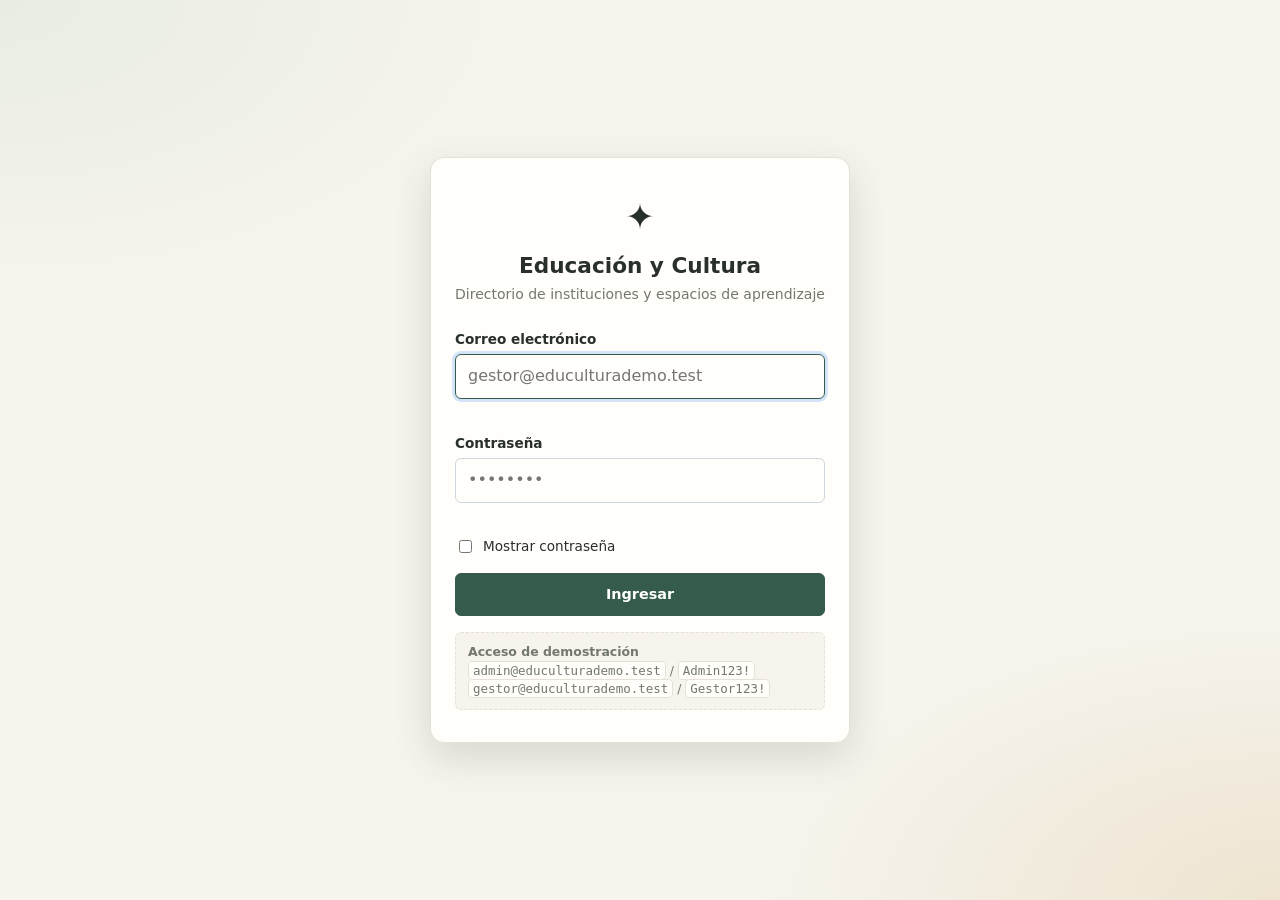
<file: frontend/index.html>
<!doctype html>
<html lang="es">
<head>
  <meta charset="UTF-8">
  <meta name="viewport" content="width=device-width, initial-scale=1">
  <title>Inicio · Educación y Cultura</title>
  <link rel="stylesheet" href="css/estilos.css">
  <script src="js/datos.js"></script>
  <script src="js/auth.js"></script>
</head>
<body>
  <script>EducacionCultura.auth.proteger();</script>
  <header class="nav">
    <div class="nav__interior">
      <a class="nav__marca" href="index.html"><span class="nav__logo" aria-hidden="true">✦</span><span>Educación y Cultura</span></a>
      <button class="nav__toggle" id="navToggle" type="button" aria-expanded="false" aria-controls="navMenu" aria-label="Abrir menú"><span></span><span></span><span></span></button>
      <nav class="nav__menu" id="navMenu" aria-label="Navegación principal">
        <a class="nav__link" href="index.html">Resumen</a>
        <a class="nav__link" href="instituciones.html">Instituciones</a>
      </nav>
      <div class="nav__usuario"><span class="nav__nombre" id="navUsuario">—</span><button class="btn btn--secundario btn--sm" id="btnSalir" type="button">Salir</button></div>
    </div>
  </header>
  <main class="contenedor">
    <div class="cabecera-pagina">
      <div><p class="sobrelinea">Directorio educativo y cultural</p><h1>Resumen general</h1><p>Una vista de las instituciones que impulsan el aprendizaje y la cultura.</p></div>
      <a class="btn btn--primario" href="instituciones.html">Explorar instituciones <span aria-hidden="true">→</span></a>
    </div>
    <section class="tarjetas" aria-label="Indicadores del directorio">
      <article class="tarjeta"><span class="tarjeta__icono" aria-hidden="true">⌂</span><span class="tarjeta__etiqueta">Instituciones</span><span class="tarjeta__valor" id="statInstituciones">—</span><span class="tarjeta__nota">en el directorio</span></article>
      <article class="tarjeta"><span class="tarjeta__icono" aria-hidden="true">◇</span><span class="tarjeta__etiqueta">Áreas representadas</span><span class="tarjeta__valor" id="statTipos">—</span><span class="tarjeta__nota">educación y cultura</span></article>
      <article class="tarjeta"><span class="tarjeta__icono" aria-hidden="true">✓</span><span class="tarjeta__etiqueta">Instituciones activas</span><span class="tarjeta__valor" id="statActivas">—</span><span class="tarjeta__nota">disponibles para consulta</span></article>
      <article class="tarjeta tarjeta--aviso"><span class="tarjeta__icono" aria-hidden="true">◷</span><span class="tarjeta__etiqueta">En revisión</span><span class="tarjeta__valor" id="statRevision">—</span><span class="tarjeta__nota">pendientes de verificar</span></article>
    </section>
    <div class="dashboard-grid">
      <section class="panel" aria-labelledby="tituloTipos">
        <div class="panel__cabecera"><div><p class="sobrelinea">Panorama</p><h2 id="tituloTipos">Áreas del directorio</h2></div></div>
        <div class="tabla-scroll"><table class="tabla"><thead><tr><th scope="col">Área</th><th scope="col" class="num">Instituciones</th></tr></thead><tbody id="tablaResumen"></tbody></table></div>
      </section>
      <section class="panel" aria-labelledby="tituloRecientes">
        <div class="panel__cabecera"><div><p class="sobrelinea">Actualizaciones</p><h2 id="tituloRecientes">Instituciones recientes</h2></div><a class="enlace-secundario" href="instituciones.html">Ver directorio →</a></div>
        <div class="tabla-scroll"><table class="tabla"><thead><tr><th scope="col">Institución</th><th scope="col">Área</th><th scope="col">Estado</th></tr></thead><tbody id="tablaRecientes"></tbody></table></div>
      </section>
    </div>
    <section class="areas" aria-labelledby="tituloAreas">
      <div><p class="sobrelinea">Conocimiento para todas las etapas</p><h2 id="tituloAreas">Un directorio, muchas formas de aprender</h2></div>
      <p>Encuentra propuestas educativas y culturales para distintas edades, intereses y comunidades.</p>
      <div class="areas__lista">
        <span>Academias e institutos</span><span>Bibliotecas</span><span>Colegios</span><span>Guarderías y Nidos</span><span>Idiomas</span>
      </div>
    </section>
  </main>
  <div class="alertas" id="alertas" role="status" aria-live="polite"></div>
  <script src="js/ui.js"></script>
  <script src="js/dashboard.js"></script>
</body>
</html>
</file>
<file: frontend/css/estilos.css>
/* ============================================================
   Educación y Cultura — estilos propios (sin Bootstrap)
   Fase 1: HTML + CSS + JS de interfaz
   Datos de ejemplo en localStorage (sin backend todavía)
   ============================================================ */

/* ---------- 1. Variables de diseño ---------- */
:root {
  --primario: #355c4b;
  --primario-oscuro: #254638;
  --primario-suave: #e6eee7;
  --exito: #39745c;
  --exito-suave: #e3eee7;
  --peligro: #ad5144;
  --peligro-suave: #f6e8e3;
  --aviso: #8a642d;
  --aviso-suave: #f5eddb;

  --fondo: #f6f4ed;
  --superficie: #fffefa;
  --borde: #e5e1d5;
  --texto: #292f2a;
  --texto-suave: #73786f;

  --radio: 10px;
  --radio-sm: 6px;
  --sombra: 0 2px 6px rgba(53, 60, 47, .06), 0 1px 2px rgba(53, 60, 47, .08);
  --sombra-lg: 0 14px 38px rgba(53, 60, 47, .16);

  --esp-1: .25rem;
  --esp-2: .5rem;
  --esp-3: 1rem;
  --esp-4: 1.5rem;
  --esp-5: 2rem;

  --nav-alto: 62px;
}

/* ---------- 2. Reset y base ---------- */
*,
*::before,
*::after { box-sizing: border-box; }

html { -webkit-text-size-adjust: 100%; }

body {
  margin: 0;
  min-height: 100vh;
  font-family: system-ui, -apple-system, "Segoe UI", Roboto, "Helvetica Neue", Arial, sans-serif;
  font-size: 15px;
  line-height: 1.55;
  color: var(--texto);
  background: var(--fondo);
}

h1, h2, h3, p, figure { margin: 0; }

h1 { font-size: 1.5rem; line-height: 1.25; }
h2 { font-size: 1.15rem; line-height: 1.3; }
h3 { font-size: 1rem; }

a { color: var(--primario); text-decoration: none; }
a:hover { text-decoration: underline; }

button, input, select { font: inherit; color: inherit; }

:focus-visible {
  outline: 3px solid rgba(13, 110, 253, .45);
  outline-offset: 2px;
}

.oculto { display: none !important; }

/* ---------- 3. Barra de navegación ---------- */
.nav {
  position: sticky;
  top: 0;
  z-index: 50;
  background: var(--superficie);
  border-bottom: 1px solid var(--borde);
  box-shadow: 0 2px 8px rgba(53, 60, 47, .035);
}

.nav__interior {
  display: flex;
  align-items: center;
  gap: var(--esp-3);
  max-width: 1180px;
  min-height: var(--nav-alto);
  margin: 0 auto;
  padding: 0 var(--esp-3);
  flex-wrap: wrap;
}

.nav__marca {
  display: inline-flex;
  align-items: center;
  gap: var(--esp-2);
  font-weight: 700;
  color: var(--texto);
  text-decoration: none;
  white-space: nowrap;
}
.nav__marca:hover { text-decoration: none; }
.nav__logo { font-size: 1.25rem; }
.nav__marca { letter-spacing: -.025em; }

.nav__toggle {
  display: none;
  margin-left: auto;
  width: 40px;
  height: 36px;
  padding: 8px;
  background: transparent;
  border: 1px solid var(--borde);
  border-radius: var(--radio-sm);
  cursor: pointer;
}
.nav__toggle span {
  display: block;
  height: 2px;
  margin: 4px 0;
  background: var(--texto);
  border-radius: 2px;
}

.nav__menu {
  display: flex;
  align-items: center;
  gap: var(--esp-1);
}

.nav__link {
  display: inline-flex;
  align-items: center;
  gap: var(--esp-1);
  padding: 8px 12px;
  border-radius: var(--radio-sm);
  color: var(--texto-suave);
  font-weight: 500;
  text-decoration: none;
}
.nav__link:hover {
  background: var(--fondo);
  color: var(--texto);
  text-decoration: none;
}
.nav__link--activo {
  background: var(--primario-suave);
  color: var(--primario-oscuro);
}
.nav__link--pronto {
  cursor: not-allowed;
  opacity: .6;
}
.nav__link--pronto:hover { background: transparent; color: var(--texto-suave); }

.pill {
  font-size: .65rem;
  text-transform: uppercase;
  letter-spacing: .04em;
  padding: 2px 6px;
  border-radius: 999px;
  background: var(--fondo);
  border: 1px solid var(--borde);
  color: var(--texto-suave);
}

.nav__usuario {
  display: flex;
  align-items: center;
  gap: var(--esp-2);
  margin-left: auto;
}
.nav__nombre {
  font-size: .875rem;
  color: var(--texto-suave);
  max-width: 160px;
  overflow: hidden;
  text-overflow: ellipsis;
  white-space: nowrap;
}

/* ---------- 4. Layout ---------- */
.contenedor {
  max-width: 1180px;
  margin: 0 auto;
  padding: var(--esp-4) var(--esp-3) var(--esp-5);
}

.cabecera-pagina {
  display: flex;
  flex-wrap: wrap;
  align-items: flex-end;
  justify-content: space-between;
  gap: var(--esp-3);
  margin-bottom: var(--esp-4);
}
.cabecera-pagina p {
  margin-top: var(--esp-1);
  color: var(--texto-suave);
  font-size: .9rem;
}

/* ---------- 5. Tarjetas de métricas ---------- */
.tarjetas {
  display: grid;
  grid-template-columns: 1fr;
  gap: var(--esp-3);
  margin-bottom: var(--esp-4);
}

.tarjeta {
  background: var(--superficie);
  border: 1px solid var(--borde);
  border-radius: var(--radio);
  box-shadow: var(--sombra);
  padding: var(--esp-3) var(--esp-4);
}
.tarjeta__icono {
  float: right;
  display: grid;
  place-items: center;
  width: 36px;
  height: 36px;
  border-radius: 50%;
  background: var(--primario-suave);
  color: var(--primario);
  font-size: 1.2rem;
}
.tarjeta--aviso .tarjeta__icono { background: var(--aviso-suave); color: var(--aviso); }
.tarjeta__etiqueta {
  display: block;
  font-size: .8rem;
  text-transform: uppercase;
  letter-spacing: .05em;
  color: var(--texto-suave);
  margin-bottom: var(--esp-1);
}
.tarjeta__valor {
  font-size: 1.9rem;
  font-weight: 700;
  line-height: 1.1;
}
.tarjeta--alerta .tarjeta__valor { color: var(--peligro); }
.tarjeta--aviso .tarjeta__valor { color: var(--aviso); }
.tarjeta__nota {
  display: block;
  margin-top: var(--esp-1);
  font-size: .8rem;
  color: var(--texto-suave);
}

/* ---------- 6. Paneles ---------- */
.panel {
  background: var(--superficie);
  border: 1px solid var(--borde);
  border-radius: var(--radio);
  box-shadow: var(--sombra);
  overflow: hidden;
}

.panel__cabecera {
  display: flex;
  flex-wrap: wrap;
  align-items: center;
  justify-content: space-between;
  gap: var(--esp-2);
  padding: var(--esp-3) var(--esp-4);
  border-bottom: 1px solid var(--borde);
}

.barra {
  display: flex;
  flex-wrap: wrap;
  gap: var(--esp-2);
  padding: var(--esp-3) var(--esp-4);
  border-bottom: 1px solid var(--borde);
  background: #fbfcfe;
}
.barra__crecer { flex: 1 1 220px; }

.contador {
  padding: var(--esp-2) var(--esp-4);
  font-size: .8rem;
  color: var(--texto-suave);
  border-top: 1px solid var(--borde);
  background: #fbfcfe;
}

/* ---------- 7. Formularios ---------- */
.campo { margin-bottom: var(--esp-3); }

.campo label {
  display: block;
  margin-bottom: var(--esp-1);
  font-size: .85rem;
  font-weight: 600;
}

.campo__control {
  width: 100%;
  padding: 9px 12px;
  background: var(--superficie);
  border: 1px solid #cfd6e3;
  border-radius: var(--radio-sm);
  transition: border-color .15s, box-shadow .15s;
}
.campo__control:hover { border-color: #b6c0d1; }
.campo__control:focus {
  border-color: var(--primario);
  box-shadow: 0 0 0 3px rgba(13, 110, 253, .18);
  outline: none;
}
.campo__control[aria-invalid="true"] {
  border-color: var(--peligro);
  box-shadow: 0 0 0 3px rgba(220, 53, 69, .15);
}

.campo__error {
  min-height: 1.1em;
  margin-top: 4px;
  font-size: .78rem;
  color: var(--peligro);
}

.campo__ayuda {
  margin-top: 4px;
  font-size: .78rem;
  color: var(--texto-suave);
}

.fila {
  display: grid;
  grid-template-columns: 1fr;
  gap: 0 var(--esp-3);
}

/* ---------- 8. Botones ---------- */
.btn {
  display: inline-flex;
  align-items: center;
  justify-content: center;
  gap: var(--esp-2);
  padding: 9px 16px;
  border: 1px solid transparent;
  border-radius: var(--radio-sm);
  font-weight: 600;
  font-size: .9rem;
  cursor: pointer;
  transition: background .15s, border-color .15s, color .15s;
  white-space: nowrap;
}
.btn:disabled { opacity: .6; cursor: not-allowed; }

.btn--primario {
  background: var(--primario);
  border-color: var(--primario);
  color: #fff;
}
.btn--primario:hover { background: var(--primario-oscuro); border-color: var(--primario-oscuro); }

.btn--secundario {
  background: var(--superficie);
  border-color: #cfd6e3;
  color: var(--texto);
}
.btn--secundario:hover { background: var(--fondo); }

.btn--peligro {
  background: transparent;
  border-color: transparent;
  color: var(--peligro);
}
.btn--peligro:hover { background: var(--peligro-suave); }

.btn--sm { padding: 6px 10px; font-size: .82rem; }
.btn--bloque { width: 100%; }

.btn-icono {
  width: 34px;
  height: 34px;
  display: inline-flex;
  align-items: center;
  justify-content: center;
  background: transparent;
  border: 1px solid transparent;
  border-radius: var(--radio-sm);
  cursor: pointer;
  color: var(--texto-suave);
}
.btn-icono:hover { background: var(--fondo); color: var(--texto); }

.acciones {
  display: flex;
  gap: var(--esp-1);
  justify-content: flex-end;
}

/* ---------- 9. Tablas ---------- */
.tabla-scroll { overflow-x: auto; }

.tabla {
  width: 100%;
  border-collapse: collapse;
  font-size: .9rem;
}

.tabla th,
.tabla td {
  padding: 11px var(--esp-4);
  text-align: left;
  border-bottom: 1px solid var(--borde);
  vertical-align: middle;
}

.tabla thead th {
  font-size: .75rem;
  text-transform: uppercase;
  letter-spacing: .05em;
  color: var(--texto-suave);
  background: #fbfcfe;
  font-weight: 600;
  white-space: nowrap;
}

.tabla tbody tr:hover { background: #fafbfe; }
.tabla tbody tr:last-child td { border-bottom: 0; }

.tabla .num { text-align: right; font-variant-numeric: tabular-nums; }
.tabla .col-id { color: var(--texto-suave); width: 60px; }
.tabla .col-acciones { text-align: right; white-space: nowrap; }

.celda-principal { font-weight: 600; }
.celda-secundaria {
  display: block;
  font-size: .8rem;
  color: var(--texto-suave);
  font-weight: 400;
}

/* ---------- 10. Badges y estados ---------- */
.badge {
  display: inline-block;
  padding: 3px 9px;
  border-radius: 999px;
  font-size: .75rem;
  font-weight: 600;
  white-space: nowrap;
}
.badge--ok { background: var(--exito-suave); color: #0f5132; }
.badge--aviso { background: var(--aviso-suave); color: var(--aviso); }
.badge--peligro { background: var(--peligro-suave); color: #842029; }
.badge--neutro { background: var(--fondo); color: var(--texto-suave); border: 1px solid var(--borde); }

/* ---------- 11. Estado vacío ---------- */
.vacio {
  padding: var(--esp-5) var(--esp-3);
  text-align: center;
  color: var(--texto-suave);
}
.vacio__icono { font-size: 2rem; display: block; margin-bottom: var(--esp-2); }

/* ---------- 12. Alertas ---------- */
.alertas {
  position: fixed;
  top: calc(var(--nav-alto) + 12px);
  right: 12px;
  z-index: 100;
  display: flex;
  flex-direction: column;
  gap: var(--esp-2);
  width: min(340px, calc(100vw - 24px));
}

.alerta {
  padding: 12px 14px;
  border-radius: var(--radio-sm);
  border: 1px solid;
  box-shadow: var(--sombra);
  font-size: .875rem;
  background: var(--superficie);
  animation: entrar .18s ease-out;
}
.alerta--exito { border-color: #a3cfbb; background: var(--exito-suave); color: #0f5132; }
.alerta--error { border-color: #f1aeb5; background: var(--peligro-suave); color: #842029; }
.alerta--info { border-color: #9ec5fe; background: var(--primario-suave); color: #084298; }

@keyframes entrar {
  from { opacity: 0; transform: translateY(-6px); }
  to { opacity: 1; transform: translateY(0); }
}

/* ---------- 13. Modal (dialog nativo) ---------- */
.modal {
  width: min(580px, 94vw);
  padding: 0;
  border: 0;
  border-radius: var(--radio);
  box-shadow: var(--sombra-lg);
  color: var(--texto);
}
.modal::backdrop { background: rgba(15, 23, 42, .55); }

.modal__cabecera {
  display: flex;
  align-items: center;
  justify-content: space-between;
  gap: var(--esp-2);
  padding: var(--esp-3) var(--esp-4);
  border-bottom: 1px solid var(--borde);
}

.modal__cuerpo { padding: var(--esp-4); }

.modal__pie {
  display: flex;
  justify-content: flex-end;
  gap: var(--esp-2);
  padding: var(--esp-3) var(--esp-4);
  border-top: 1px solid var(--borde);
  background: #fbfcfe;
}

/* ---------- 14. Pantalla de login ---------- */
.login {
  min-height: 100vh;
  display: grid;
  place-items: center;
  padding: var(--esp-4);
  background:
    radial-gradient(900px 500px at 0% 0%, #e8ede3 0%, transparent 60%),
    radial-gradient(900px 500px at 100% 100%, #eee4d1 0%, transparent 58%),
    var(--fondo);
}

.login__caja {
  width: min(420px, 100%);
  background: var(--superficie);
  border: 1px solid var(--borde);
  border-radius: 14px;
  box-shadow: var(--sombra-lg);
  padding: var(--esp-5) var(--esp-4);
}

.login__marca {
  text-align: center;
  margin-bottom: var(--esp-4);
}
.login__logo { font-size: 2.2rem; display: block; }
.login__marca h1 { margin-top: var(--esp-2); font-size: 1.35rem; }
.login__marca p { color: var(--texto-suave); font-size: .875rem; margin-top: 4px; }
.login__mostrar { display: flex !important; align-items: center; gap: 8px; font-weight: 400 !important; }
.login__mostrar input { accent-color: var(--primario); }

.login__pista {
  margin-top: var(--esp-3);
  padding: 10px 12px;
  border-radius: var(--radio-sm);
  background: var(--fondo);
  border: 1px dashed var(--borde);
  font-size: .78rem;
  color: var(--texto-suave);
  line-height: 1.5;
}
.login__pista code {
  font-size: .78rem;
  background: var(--superficie);
  padding: 1px 4px;
  border-radius: 4px;
  border: 1px solid var(--borde);
}

.sobrelinea {
  margin-bottom: 5px;
  color: var(--primario);
  font-size: .72rem;
  font-weight: 700;
  letter-spacing: .12em;
  text-transform: uppercase;
}
.enlace-secundario { color: var(--primario); font-size: .86rem; font-weight: 650; }
.dashboard-grid { display: grid; grid-template-columns: 1fr; gap: var(--esp-3); }
.areas {
  display: grid;
  gap: var(--esp-3);
  margin-top: var(--esp-4);
  padding: var(--esp-4);
  border: 1px solid var(--borde);
  border-radius: var(--radio);
  background: #eeeee4;
}
.areas > p { color: var(--texto-suave); max-width: 56ch; }
.areas__lista { display: flex; flex-wrap: wrap; gap: var(--esp-2); }
.areas__lista span {
  display: inline-flex;
  padding: 8px 12px;
  border: 1px solid #d8ded3;
  border-radius: 999px;
  color: var(--primario-oscuro);
  background: rgba(255,255,255,.66);
  font-size: .82rem;
  font-weight: 600;
}

/* ---------- 15. Responsive ---------- */
@media (min-width: 640px) {
  .tarjetas { grid-template-columns: repeat(2, 1fr); }
  .fila { grid-template-columns: 1fr 1fr; }
  .dashboard-grid { grid-template-columns: minmax(260px, .8fr) minmax(0, 1.2fr); }
  .areas { grid-template-columns: 1fr 1fr; align-items: end; }
  .areas__lista { grid-column: 1 / -1; }
}

@media (min-width: 960px) {
  body { font-size: 16px; }
  h1 { font-size: 1.75rem; }
  .tarjetas { grid-template-columns: repeat(4, 1fr); }
  .contenedor { padding-top: var(--esp-5); }
}

@media (max-width: 859px) {
  .nav__toggle { display: block; }
  .nav__menu {
    display: none;
    order: 3;
    width: 100%;
    flex-direction: column;
    align-items: stretch;
    padding-bottom: var(--esp-2);
    border-top: 1px solid var(--borde);
    margin-top: var(--esp-2);
  }
  .nav--abierto .nav__menu { display: flex; }
  .nav__link { padding: 11px 8px; }
  .nav__usuario { order: 2; }
}

@media (max-width: 480px) {
  .nav__nombre { display: none; }
  .tabla th, .tabla td { padding: 10px var(--esp-3); }
  .barra, .panel__cabecera, .contador { padding-left: var(--esp-3); padding-right: var(--esp-3); }
}
</file>
